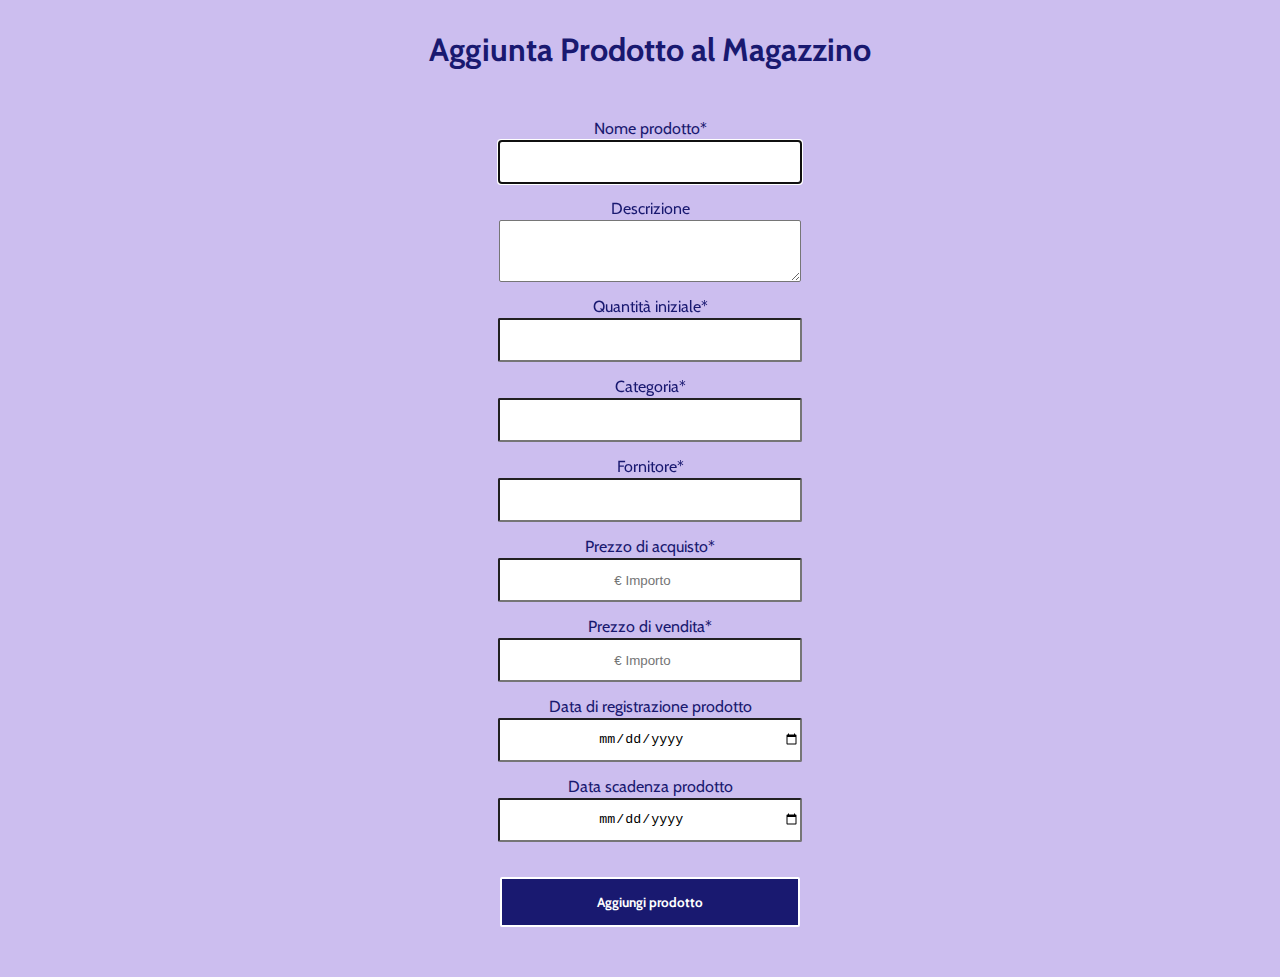
<file: form_aggiunta_prodotto_al_magazzino/form_aggiunta_prodotto_al_magazzino.html>
<!DOCTYPE html>
<html lang="en">
<head>
    <meta charset="UTF-8">
    <meta name="viewport" content="width=device-width, initial-scale=1.0">
    <title>Form per Aggiunta Prodotto al Magazzino</title>
    <!--  collego file css -->
    <link rel="stylesheet" href="../css/style.css">
    <!-- collego font cabin nei suoi pesi -->
    <link rel="preconnect" href="https://fonts.googleapis.com">
    <link rel="preconnect" href="https://fonts.gstatic.com" crossorigin>
    <link href="https://fonts.googleapis.com/css2?family=Cabin:ital,wght@0,400..700;1,400..700&display=swap" rel="stylesheet">
</head>
<body>
<!--     creato form per l'aggiunta Prodotto al Magazzino, con campi comprendenti etichette, input, e tasto submit -->

    <h1>Aggiunta Prodotto al Magazzino</h1>
    <form action="#" method="post">
        <div class="campo-form">
            <label for="nomeProdotto">Nome prodotto*</label>
            <input type="text" id="nomeProdotto" name="nomeProdotto" required autofocus>
            <span class="error"></span>
        </div>
        <div class="campo-form">
            <label for="descrizione">Descrizione</label>
            <textarea id="descrizione" name="descrizione" rows="4" cols="50"></textarea>
            <span class="error"></span>
        </div>
        <div class="campo-form">
            <label for="quantitaIniziale">Quantità iniziale*</label>
            <input type="number" id="quantitaIniziale" name="quantitaIniziale">
            <span class="error"></span>
        </div>
        <div class="campo-form">
            <label for="categoria">Categoria*</label>
            <input type="text" id="categoria" name="categoria">
            <span class="error"></span>
        </div>
        <div class="campo-form">
            <label for="fornitore">Fornitore*</label>
            <input type="text" id="fornitore" name="fornitore">
            <span class="error"></span>
        </div>
        <div class="campo-form">
            <label for="prezzoDiAcquisto">Prezzo di acquisto*</label>
            <input type="number" placeholder="€ Importo" id="prezzoDiAcquisto" name="prezzoDiAcquisto" required>
            <span class="error"></span>
        </div>
        <div class="campo-form">
            <label for="prezzoDiVendita">Prezzo di vendita*</label>
            <input type="number" placeholder="€ Importo" id="prezzoDiVendita" name="prezzoDiVendita" required>
            <span class="error"></span>
        </div>
        <div class="campo-form">
            <label for="dataDiRegistrazioneProdotto">Data di registrazione prodotto</label>
            <input type="date" id="dataDiRegistrazioneProdotto" name="dataDiRegistrazioneProdotto">
            <span class="error"></span>
        </div>
        <div class="campo-form">
            <label for="dataScadenzaProdotto">Data scadenza prodotto</label>
            <input type="date" id="dataScadenzaProdotto" name="dataScadenzaProdotto">
            <span class="error"></span>
        </div>
  
        <div>
            <button id="btn" type="submit">Aggiungi prodotto</button>
        </div>
    </form>
    <p id="messaggio" class="success"></p>
    <script src="function-4.js"></script>
</body>
</html>
</file>
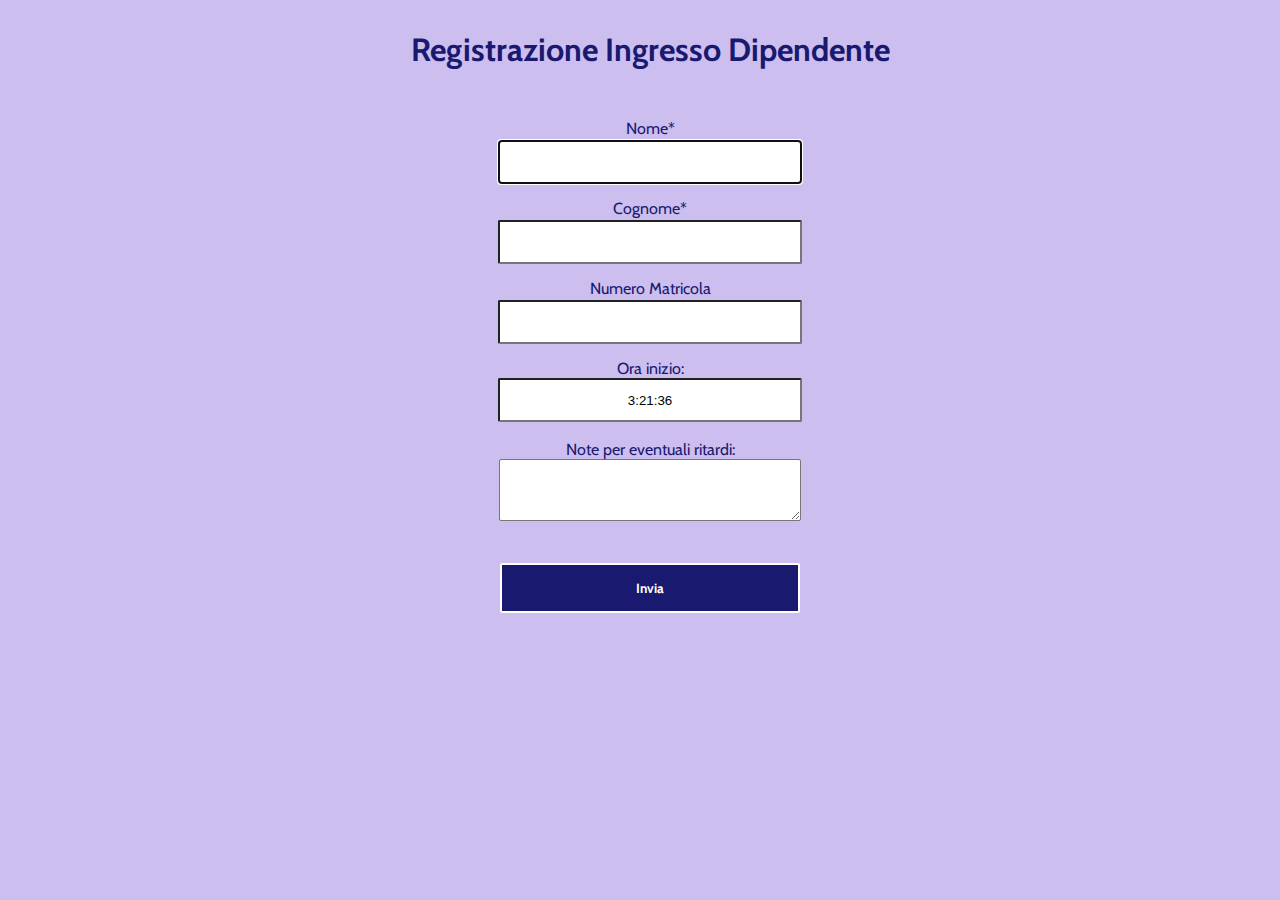
<file: form_ingresso_dipendente/form_ingresso_dipendente.html>
<!DOCTYPE html>
<html lang="en">
<head>
    <meta charset="UTF-8">
    <meta name="viewport" content="width=device-width, initial-scale=1.0">
    <title>Form di Ingresso Dipendente</title>
    <!--  collego file css -->
    <link rel="stylesheet" href="../css/style.css">
    <!-- collego font cabin nei suoi pesi -->
    <link rel="preconnect" href="https://fonts.googleapis.com">
    <link rel="preconnect" href="https://fonts.gstatic.com" crossorigin>
    <link href="https://fonts.googleapis.com/css2?family=Cabin:ital,wght@0,400..700;1,400..700&display=swap" rel="stylesheet">
</head>
<body>
<!--     creato form per la registrazione di ingresso dipendente, con campi comprendenti etichette, input, e tasto submit -->

    <h1>Registrazione Ingresso Dipendente</h1>
<!--     in action mettere la mail del datore del lavoro, per far arrivare i dati compilati nel form, cliccando su submit. Esempio: <form action="mailto:abc@gmail.com" method="post"> -->
    <form action="#" method="post">
        <div class="campo-form">
            <label for="nome">Nome*</label>
            <input type="text" id="nome" name="nome" required autofocus>
            <span class="error"></span>
        </div>
        <div class="campo-form">
            <label for="cognome">Cognome*</label>
            <input type="text" id="cognome" name="cognome" required>
            <span class="error"></span>
        </div>
        <div class="campo-form">
            <label for="matricola">Numero Matricola</label>
            <input type="text" id="matricola" name="matricola">
            <span class="error"></span>
        </div>
        <label for="oraInizio">Ora inizio:</label><br>
        <input type="text" id="oraInizio" name="oraInizio" readonly>
        <span class="error"></span><br><br>

        <label for="note">Note per eventuali ritardi:</label><br>
        <textarea id="note" name="note" rows="4" cols="50"></textarea><br><br>

        <div>
            <button id="btn" type="submit">Invia</button>
        </div>
    </form>
    <p id="messaggio" class="success"></p>
    <script src="function-2.js"></script>
</body>
</html>
</file>
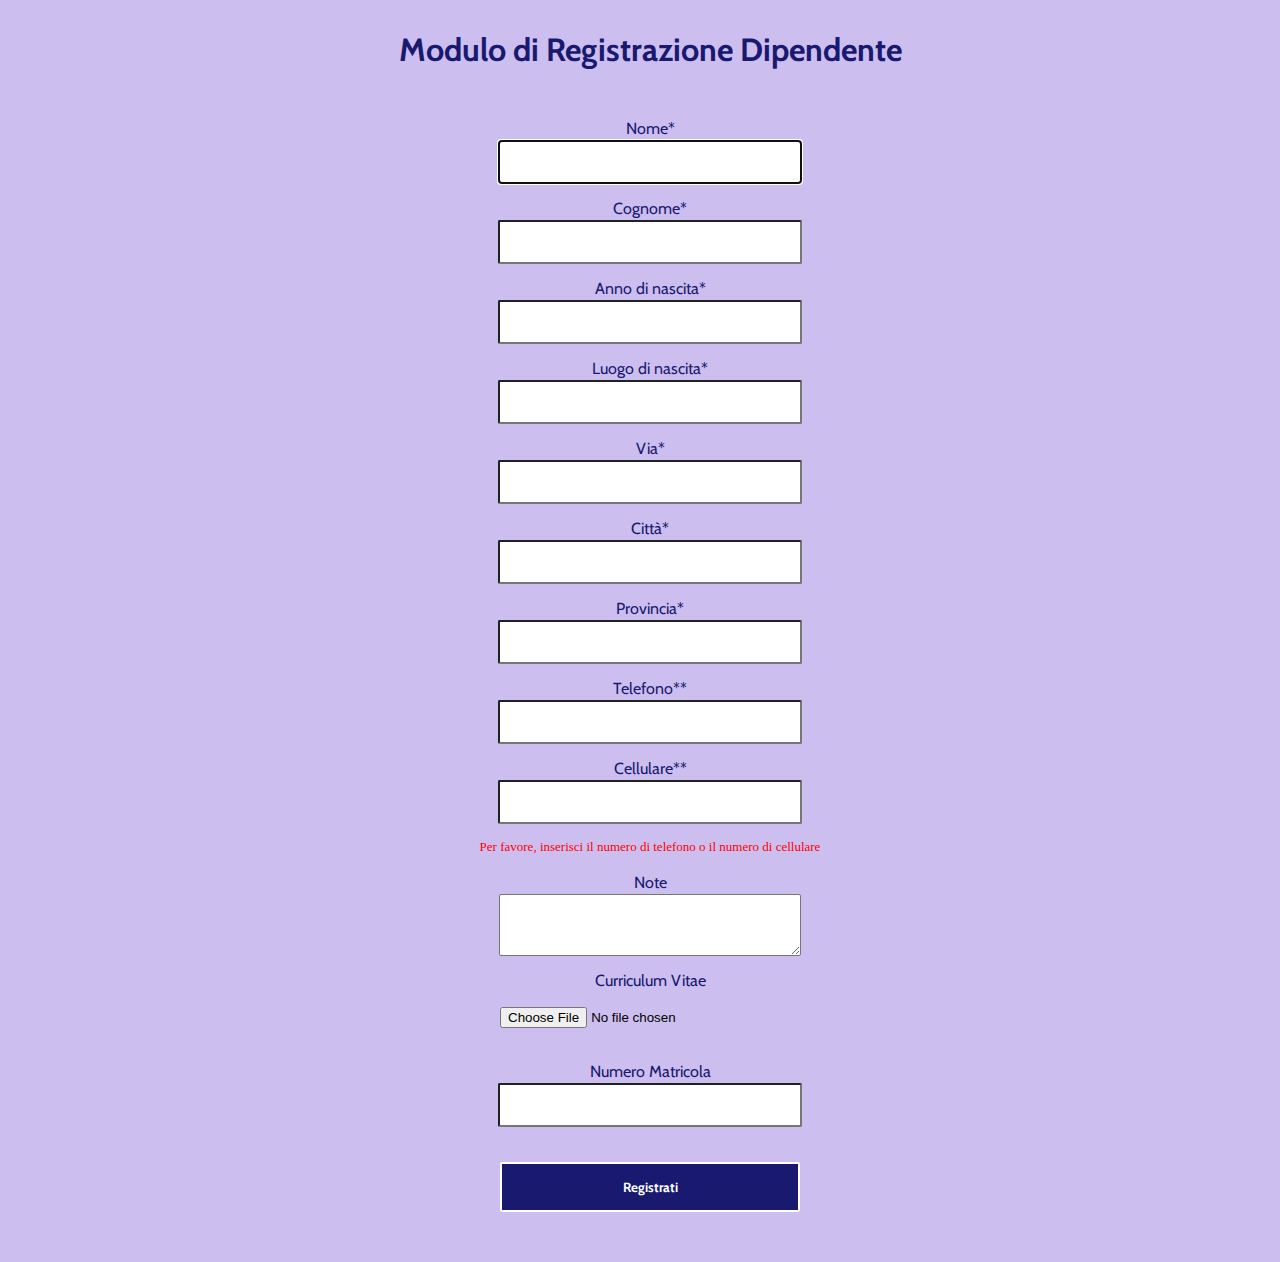
<file: form_registrazione_dipendente/form_registrazione_dipendente.html>
<!DOCTYPE html>
<html lang="en">
<head>
    <meta charset="UTF-8">
    <meta name="viewport" content="width=device-width, initial-scale=1.0">
    <title>Modulo registrazione dipendente</title>
    <!--  collego file css -->
    <link rel="stylesheet" href="../css/style.css">
    <!-- collego font cabin nei suoi pesi -->
    <link rel="preconnect" href="https://fonts.googleapis.com">
    <link rel="preconnect" href="https://fonts.gstatic.com" crossorigin>
    <link href="https://fonts.googleapis.com/css2?family=Cabin:ital,wght@0,400..700;1,400..700&display=swap" rel="stylesheet">
</head>
<body>

<!--     creato form per la registrazione del dipendente, con campi comprendenti etichette, input, sezione curriculum e tasto submit -->

    <h1>Modulo di Registrazione Dipendente</h1>

    <form action="#" method="post">
        <div class="campo-form">
            <label for="nome">Nome*</label>
            <input type="text" id="nome" name="nome" required autofocus>
            <span class="error"></span>
        </div>
        <div class="campo-form">
            <label for="cognome">Cognome*</label>
            <input type="text" id="cognome" name="cognome" required>
            <span class="error"></span>
        </div>
        <div class="campo-form">
            <label for="anno_nascita">Anno di nascita*</label>
            <input type="number" id="anno_nascita" name="anno_nascita" required>
            <span class="error"></span>
        </div>
        <div class="campo-form">
            <label for="luogo_nascita">Luogo di nascita*</label>
            <input type="text" id="luogo_nascita" name="luogo_nascita" required>
            <span class="error"></span>
        </div>
        <div class="campo-form">
            <label for="via">Via*</label>
            <input type="text" id="via" name="via" required>
            <span class="error"></span>
        </div>
        <div class="campo-form">
            <label for="citta">Città*</label>
            <input type="text" id="citta" name="citta" required>
            <span class="error"></span>
        </div>
        <div class="campo-form">
            <label for="prov">Provincia*</label>
            <input type="text" id="prov" name="prov" required>
            <span class="error"></span>
        </div>
        <div class="campo-form">
            <label for="tel">Telefono**</label>
            <input type="tel" id="tel" name="tel">
            <span class="error"></span>
        </div>
        <div class="campo-form">
            <label for="cell">Cellulare**</label>
            <input type="tel" id="cell" name="cell">
            <span class="error"></span>
        </div>
        <div id="error-message" class="error-message">Per favore, inserisci il numero di telefono o il numero di cellulare</div><br>
        <div class="campo-form">
            <label for="note">Note</label>
            <textarea id="note" name="note" rows="4"></textarea>
        </div>
        <div class="campo-form">
            <label for="cv">Curriculum Vitae</label>
            <input type="file" id="cv" name="cv" accept=".pdf, .jpeg, .png">
        </div>
        <div class="campo-form">
            <label for="matricola">Numero Matricola</label>
            <input type="text" id="matricola" name="matricola">
            <span class="error"></span>
        </div>
        <div>
            <button id="btn" type="submit">Registrati</button>
        </div>
    </form>
    <p id="messaggio" class="success"></p>
    <script src="function.js"></script>
</body>
</html>
</file>
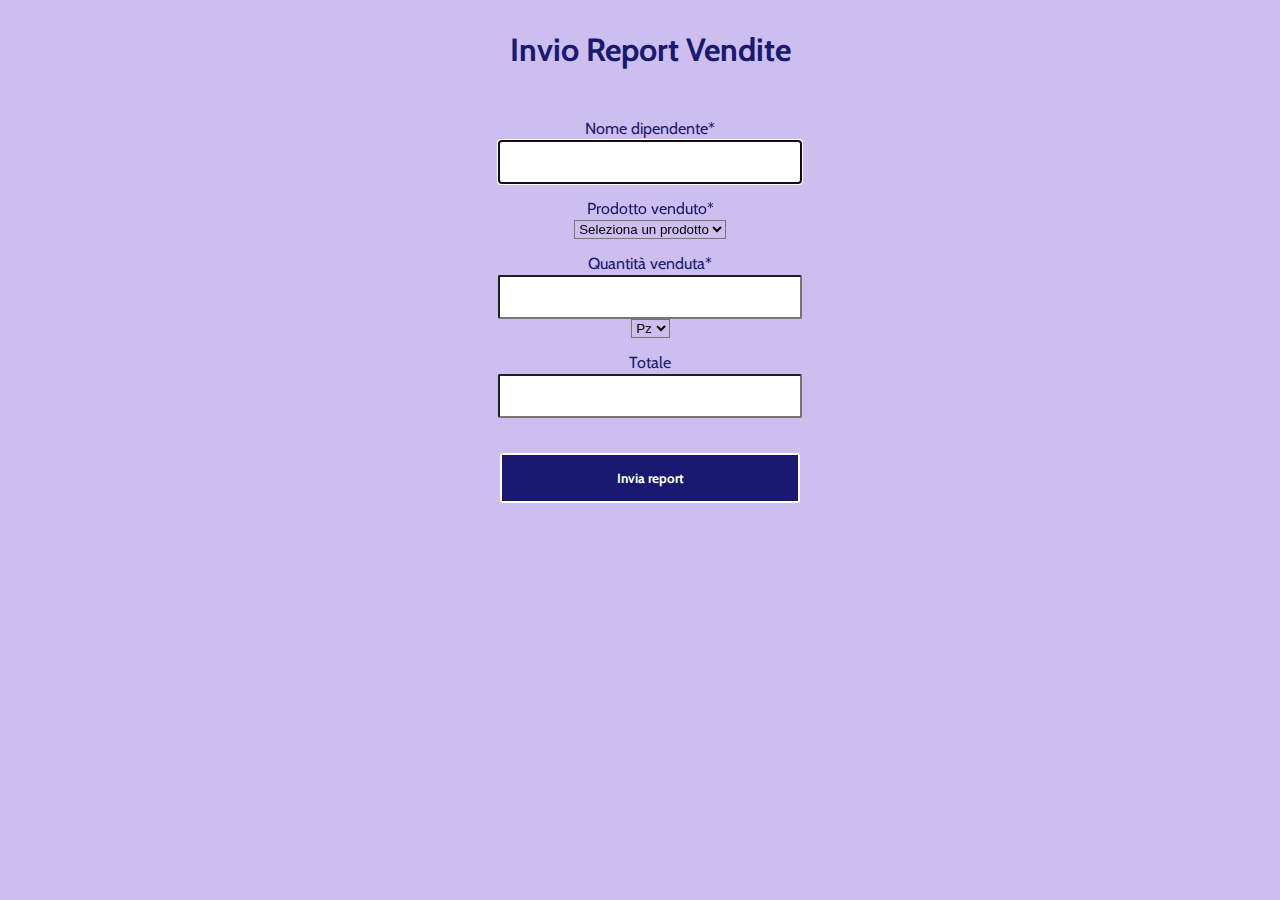
<file: form_report_vendite/form_report_vendite.html>
<!DOCTYPE html>
<html lang="en">
<head>
    <meta charset="UTF-8">
    <meta name="viewport" content="width=device-width, initial-scale=1.0">
    <title>Form per report vendite</title>
    <!--  collego file css -->
    <link rel="stylesheet" href="../css/style.css">
    <!-- collego font cabin nei suoi pesi -->
    <link rel="preconnect" href="https://fonts.googleapis.com">
    <link rel="preconnect" href="https://fonts.gstatic.com" crossorigin>
    <link href="https://fonts.googleapis.com/css2?family=Cabin:ital,wght@0,400..700;1,400..700&display=swap" rel="stylesheet">
</head>
<body>
<!--     creato form per report vendite, con campi comprendenti etichette, input, e tasto submit -->

    <h1>Invio Report Vendite</h1>
    <!-- blocco la submit per calcolare il totale -->
    <form onsubmit="event.preventDefault(); calcolaTotale();">
        <div class="campo-form">
            <label for="nomeDipendente">Nome dipendente*</label>
            <input type="text" id="nomeDipendente" name="nomeDipendente" required autofocus>
            <span class="error"></span>
        </div>
        <div class="campo-form">
            <label for="prodottoVenduto">Prodotto venduto*</label>
            <select id="prodottoVenduto" name="prodottoVenduto" required>
                <option value="">Seleziona un prodotto</option>
                <option value="Prodotto1">Prodotto 1</option>
                <option value="Prodotto2">Prodotto 2</option>
                <option value="Prodotto3">Prodotto 3</option>
            </select>
            <span class="error"></span>
        </div>
        <div class="campo-form">
            <label for="quantitaVenduta">Quantità venduta*</label>
            <!-- (inserire il campo Pz; Gr; Kg) -->
            <input type="number" id="quantitaVenduta" name="quantitaVenduta" required>
            <span class="error"></span>
            <select id="unita" name="unita" required>
                <option value="Pz">Pz</option>
                <option value="Gr">Gr</option>
                <option value="Kg">Kg</option>
            </select>
        </div>
        <div class="campo-form">
            <label for="totale">Totale</label>
            <!-- (In base al prodotto dovrà fare il calcolo per sapere il totale) -->
            <input type="text" id="totale" name="totale" readonly>
            <span class="error"></span>
        </div>
        
        <div>
            <button id="btn" type="submit">Invia report</button>
        </div>
    </form>
    <p id="messaggio" class="success"></p>
    <script src="function-7.js"></script>
</body>
</html>
</file>
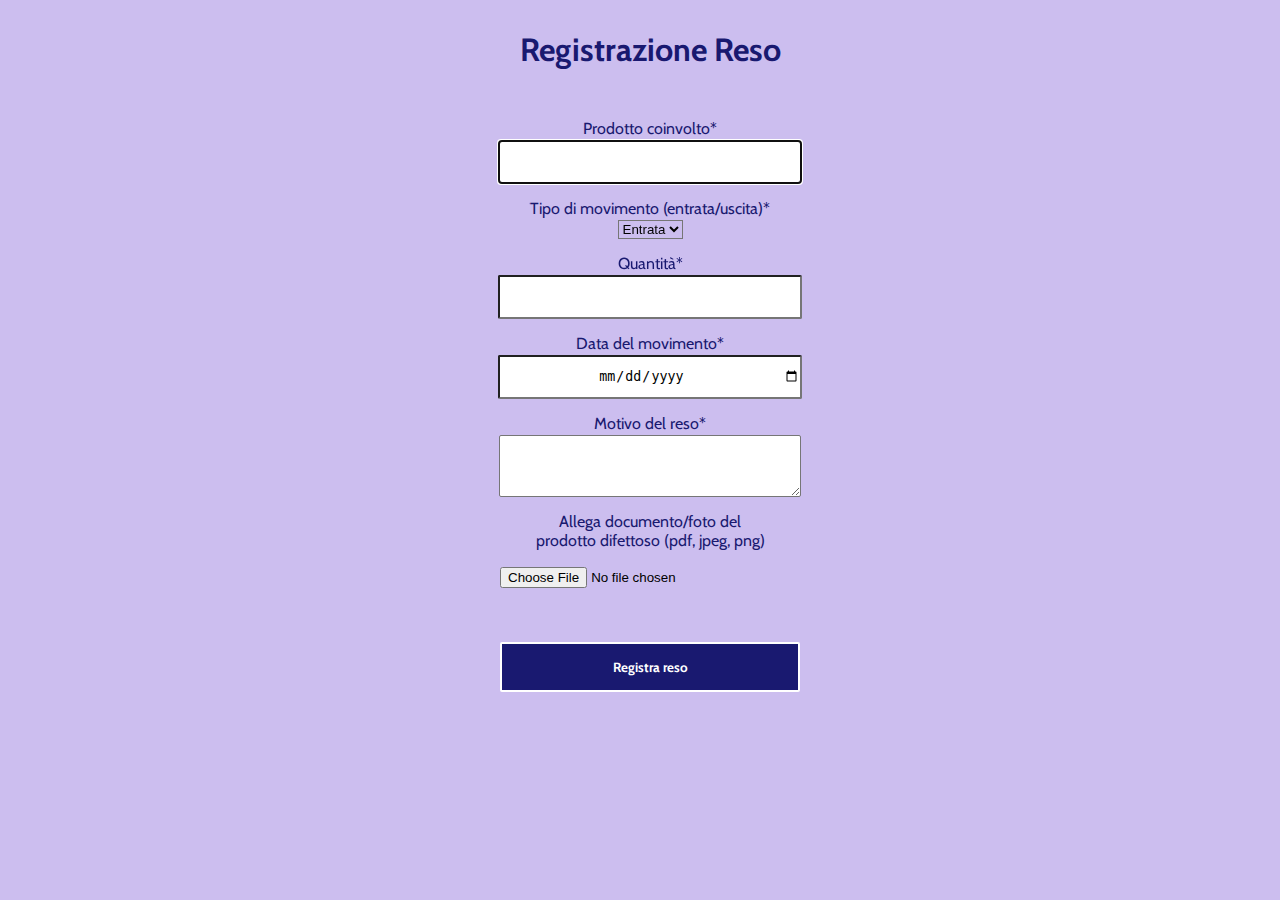
<file: form_reso/form_reso.html>
<!DOCTYPE html>
<html lang="en">
<head>
    <meta charset="UTF-8">
    <meta name="viewport" content="width=device-width, initial-scale=1.0">
    <title>Form per reso</title>
    <!--  collego file css -->
    <link rel="stylesheet" href="../css/style.css">
    <!-- collego font cabin nei suoi pesi -->
    <link rel="preconnect" href="https://fonts.googleapis.com">
    <link rel="preconnect" href="https://fonts.gstatic.com" crossorigin>
    <link href="https://fonts.googleapis.com/css2?family=Cabin:ital,wght@0,400..700;1,400..700&display=swap" rel="stylesheet">
</head>
<body>
<!--     creato form per reso, con campi comprendenti etichette, input, e tasto submit -->

    <h1>Registrazione Reso</h1>
    <form action="#" method="post">
        <div class="campo-form">
            <label for="prodottoCoinvolto">Prodotto coinvolto*</label>
            <input type="text" id="prodottoCoinvolto" name="prodottoCoinvolto" required autofocus>
            <span class="error"></span>
        </div>
        <div class="campo-form">
            <label for="tipoDiMovimento">Tipo di movimento (entrata/uscita)*</label>
            <select id="tipoDiMovimento" name="tipoDiMovimento" required>
                <option value="entrata">Entrata</option>
                <option value="uscita">Uscita</option>
            </select>
            <span class="error"></span>
        </div>
        <div class="campo-form">
            <label for="quantita">Quantità*</label>
            <input type="number" id="quantita" name="quantita" required>
            <span class="error"></span>
        </div>
        <div class="campo-form">
            <label for="dataDelMovimento">Data del movimento*</label>
            <input type="date" id="dataDelMovimento" name="dataDelMovimento" required>
            <span class="error"></span>
        </div>
        <div class="campo-form">
            <label for="motivoDelReso">Motivo del reso*</label>
            <textarea id="motivoDelReso" name="motivoDelReso" rows="4" required></textarea>
            <span class="error"></span>
        </div>
        <div class="campo-form">
            <label for="allegaDocumento">Allega documento/foto del <br> prodotto difettoso (pdf, jpeg, png)</label>
            <input type="file" id="allegaDocumento" name="allegaDocumento" accept=".pdf,.jpeg,.jpg,.png">
            <span class="error"></span>
        </div>
        <div>
            <button id="btn" type="submit">Registra reso</button>
        </div>
    </form>
    <p id="messaggio" class="success"></p>
    <script src="function-6.js"></script>
</body>
</html>
</file>
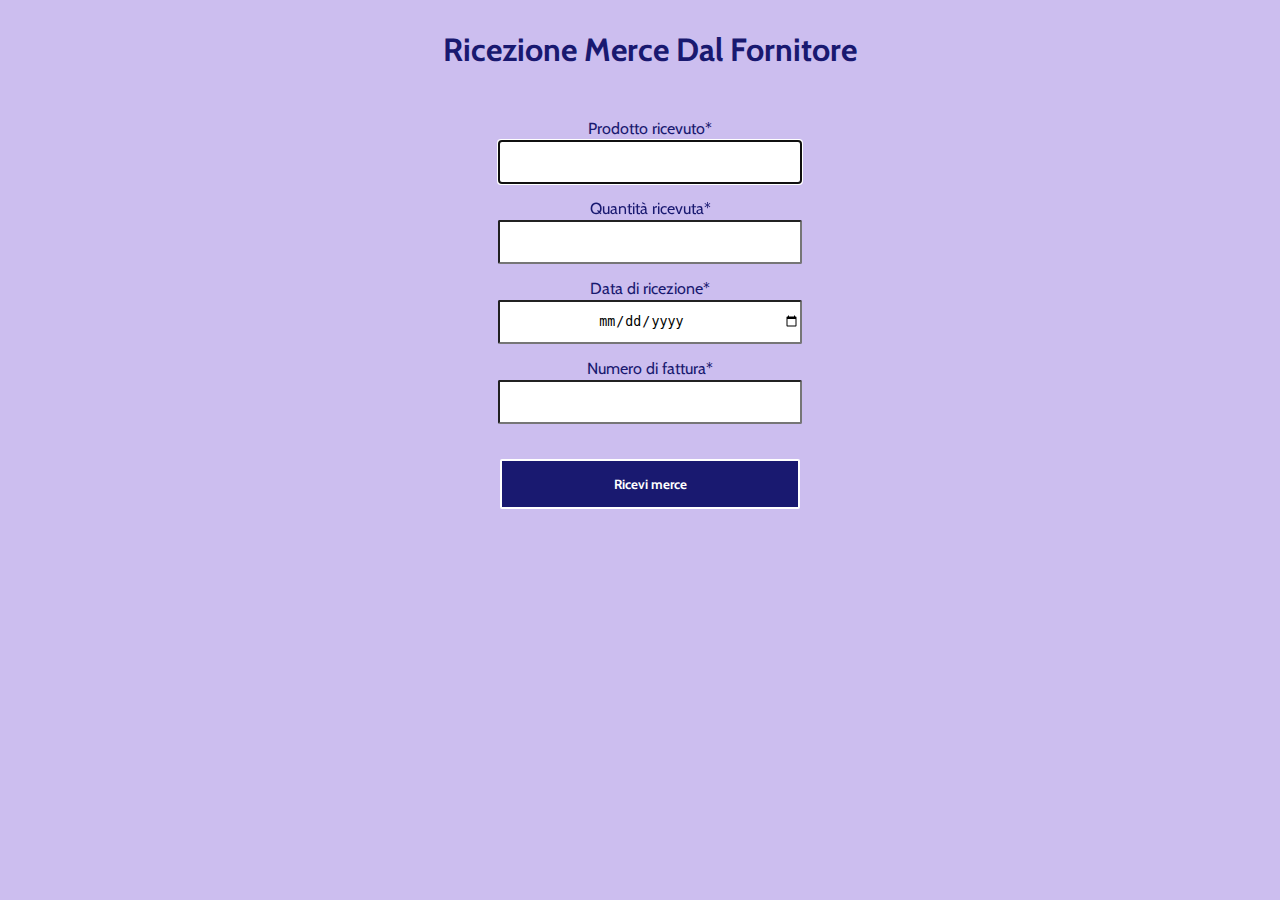
<file: form_ricezione_merce_dal_fornitore/form_ricezione_merce_dal_fornitore.html>
<!DOCTYPE html>
<html lang="en">
<head>
    <meta charset="UTF-8">
    <meta name="viewport" content="width=device-width, initial-scale=1.0">
    <title>Form per ricezione merce dal Fornitore</title>
    <!--  collego file css -->
    <link rel="stylesheet" href="../css/style.css">
    <!-- collego font cabin nei suoi pesi -->
    <link rel="preconnect" href="https://fonts.googleapis.com">
    <link rel="preconnect" href="https://fonts.gstatic.com" crossorigin>
    <link href="https://fonts.googleapis.com/css2?family=Cabin:ital,wght@0,400..700;1,400..700&display=swap" rel="stylesheet">
</head>
<body>
<!--     creato form per ricezione merce dal fornitore, con campi comprendenti etichette, input, e tasto submit -->

    <h1>Ricezione Merce Dal Fornitore</h1>
    <form action="#" method="post">
        <div class="campo-form">
            <label for="prodottoRicevuto">Prodotto ricevuto*</label>
            <input type="text" id="prodottoRicevuto" name="prodottoRicevuto" required autofocus>
            <span class="error"></span>
        </div>
        <div class="campo-form">
            <label for="quantitaRicevuta">Quantità ricevuta*</label>
            <input type="number" id="quantitaRicevuta" name="quantitaRicevuta" required>
            <span class="error"></span>
        </div>
        <div class="campo-form">
            <label for="dataDiRicezione">Data di ricezione*</label>
            <input type="date" id="dataDiRicezione" name="dataDiRicezione" required>
            <span class="error"></span>
        </div>
        <div class="campo-form">
            <label for="numeroDiFattura">Numero di fattura*</label>
            <input type="number" id="numeroDiFattura" name="numeroDiFattura" required>
            <span class="error"></span>
        </div>

        <div>
            <button id="btn" type="submit">Ricevi merce</button>
        </div>
    </form>
    <p id="messaggio" class="success"></p>
    <script src="function-5.js"></script>
</body>
</html>
</file>
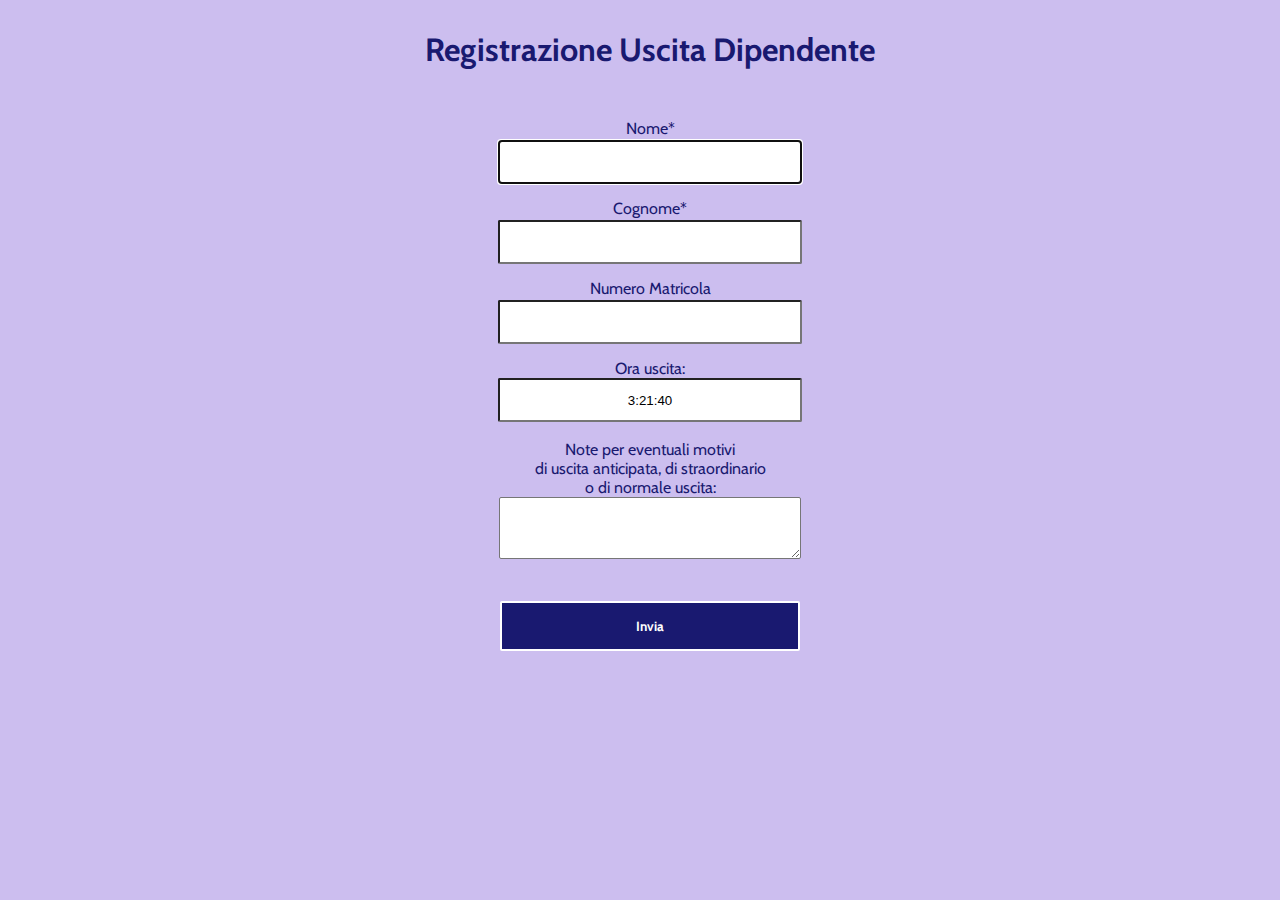
<file: form_uscita_dipendente/form_uscita_dipendente.html>
<!DOCTYPE html>
<html lang="en">
<head>
    <meta charset="UTF-8">
    <meta name="viewport" content="width=device-width, initial-scale=1.0">
    <title>Form di Uscita Dipendente</title>
    <!--  collego file css -->
    <link rel="stylesheet" href="../css/style.css">
    <!-- collego font cabin nei suoi pesi -->
    <link rel="preconnect" href="https://fonts.googleapis.com">
    <link rel="preconnect" href="https://fonts.gstatic.com" crossorigin>
    <link href="https://fonts.googleapis.com/css2?family=Cabin:ital,wght@0,400..700;1,400..700&display=swap" rel="stylesheet">
</head>
<body>
<!--     creato form per la registrazione di uscita dipendente, con campi comprendenti etichette, input, e tasto submit -->

    <h1>Registrazione Uscita Dipendente</h1>
<!--     in action mettere la mail del datore del lavoro, per far arrivare i dati compilati nel form, cliccando su submit. Esempio: <form action="mailto:abc@gmail.com" method="post"> -->
    <form action="#" method="post">
        <div class="campo-form">
            <label for="nome">Nome*</label>
            <input type="text" id="nome" name="nome" required autofocus>
            <span class="error"></span>
        </div>
        <div class="campo-form">
            <label for="cognome">Cognome*</label>
            <input type="text" id="cognome" name="cognome" required>
            <span class="error"></span>
        </div>
        <div class="campo-form">
            <label for="matricola">Numero Matricola</label>
            <input type="text" id="matricola" name="matricola">
            <span class="error"></span>
        </div>
        <label for="oraUscita">Ora uscita:</label><br>
        <input type="text" id="oraUscita" name="oraUscita" readonly>
        <span class="error"></span><br><br>

        <label for="note">Note per eventuali motivi <br> di uscita anticipata, di straordinario <br>o di normale uscita:</label><br>
        <textarea id="note" name="note" rows="4" cols="50"></textarea><br><br>

        <div>
            <button id="btn" type="submit">Invia</button>
        </div>
    </form>
    <p id="messaggio" class="success"></p>
    <script src="function-3.js"></script>
</body>
</html>
</file>
<file: css/style.css>
/* Reset */

* {
    margin: 0;
    padding: 0;
    text-align:center;
    background-color:#ccbeef;
}

/* stilizzo h1, label, form, campi form, input, textarea e button */ 

h1{
    margin: 30px 0 50px 20px;
    font-family: "Cabin", sans-serif;
    font-weight: 700;
    color: #191970;
}

label {
    font-family: "Cabin", sans-serif;
    font-weight: 400;
    color: #191970; 
    margin-bottom: 2px;
}

form {
    margin-left: 20px;
}

form .campo-form {
    display: flex;
    flex-direction: column;
    margin-bottom: 15px;
    align-items: center;
}

input {
    width: 300px;
    height: 40px;
    background-color: #ffffff;
    border-radius: 2px;
}

#cv {
    background-color:#ccbeef;
    margin-top: 15px;
}

#allegaDocumento {
    background-color:#ccbeef;
    margin-top: 15px;
}

textarea {
    width: 300px;
    background-color: #ffffff;
    border-radius: 2px;
}

button {
    background-color: #191970;
    color: #ffffff;
    padding: 15px 15px;
    width: 300px;
    border: 2px solid #ffffff;
    margin-top: 20px;
    border-radius: 2px;
    font-family: "Cabin", sans-serif;
    font-weight: 700;
    margin-bottom: 50px;
}

button:hover {
    background-color: #ffffff;
    color: #191970;
    border: 2px solid #191970;
    cursor: grab;
}

/* stilizzo lo span error che mi darà la validazione */

.error, .reject, .error-message{
    color:#ff0000;
    font-size: 13px;
}

.success{
    color:#008000;   
}
</file>
